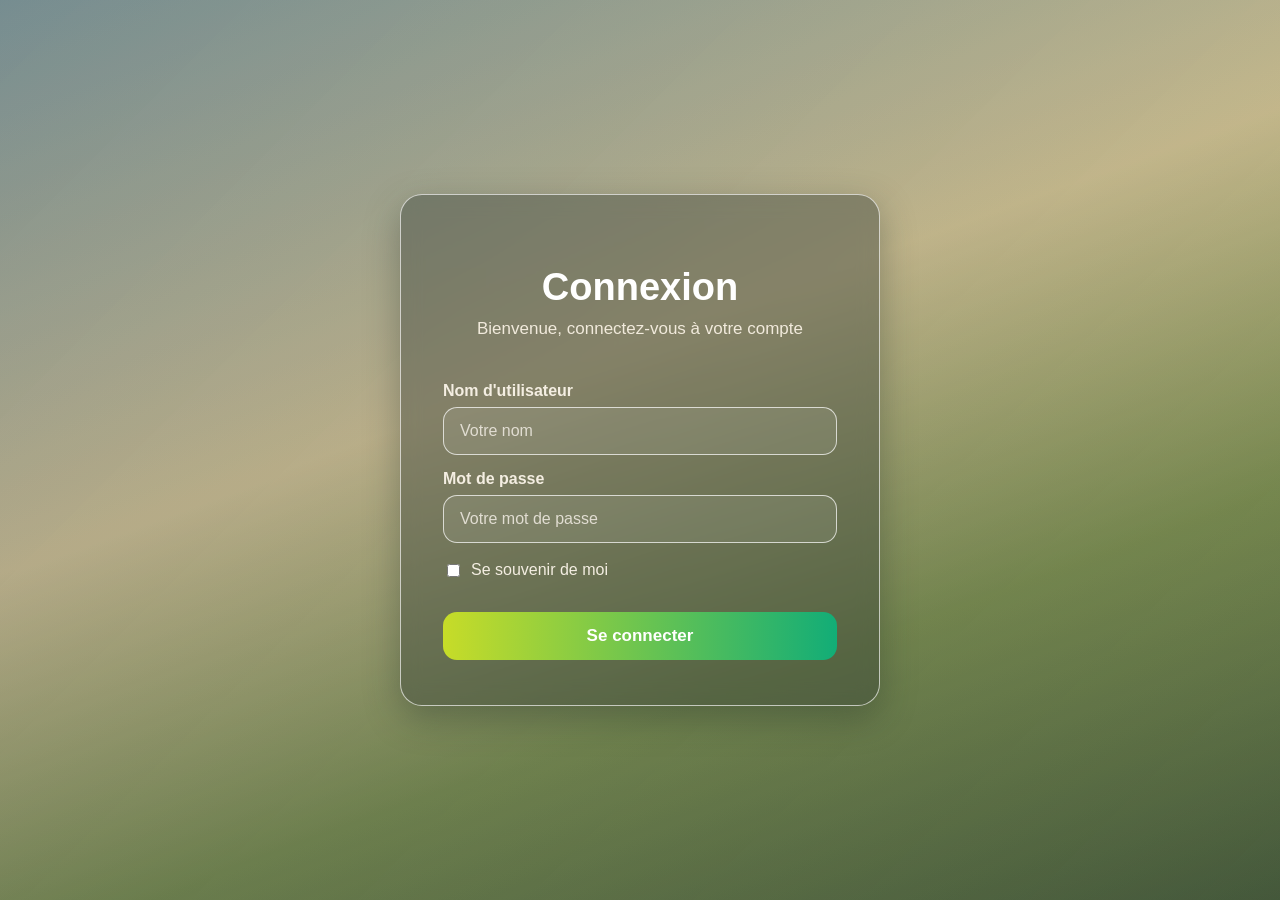
<file: index.html>
<!DOCTYPE html>
<html lang="fr">
<head>
    <meta charset="UTF-8">
    <meta name="viewport" content="width=device-width, initial-scale=1.0">
    <title>Connexion</title>
    <link rel="stylesheet" href="style.css">
</head>
<body class="page-connexion">
    <div class="boite-connexion">
        <h1>Connexion</h1>
        <p class="message-accueil">Bienvenue, connectez-vous à votre compte</p>

        <form action="dashboard.html" method="get">
            <label for="nom">Nom d'utilisateur</label>
            <input type="text" id="nom" name="nom" placeholder="Votre nom" required>

            <label for="mot-de-passe">Mot de passe</label>
            <input type="password" id="mot-de-passe" name="mot-de-passe" placeholder="Votre mot de passe" required>

            <label class="souvenir">
                <input type="checkbox" name="souvenir">
                <span>Se souvenir de moi</span>
            </label>

            <button type="submit">Se connecter</button>
        </form>

      
    </div>
</body>
</html>
</file>
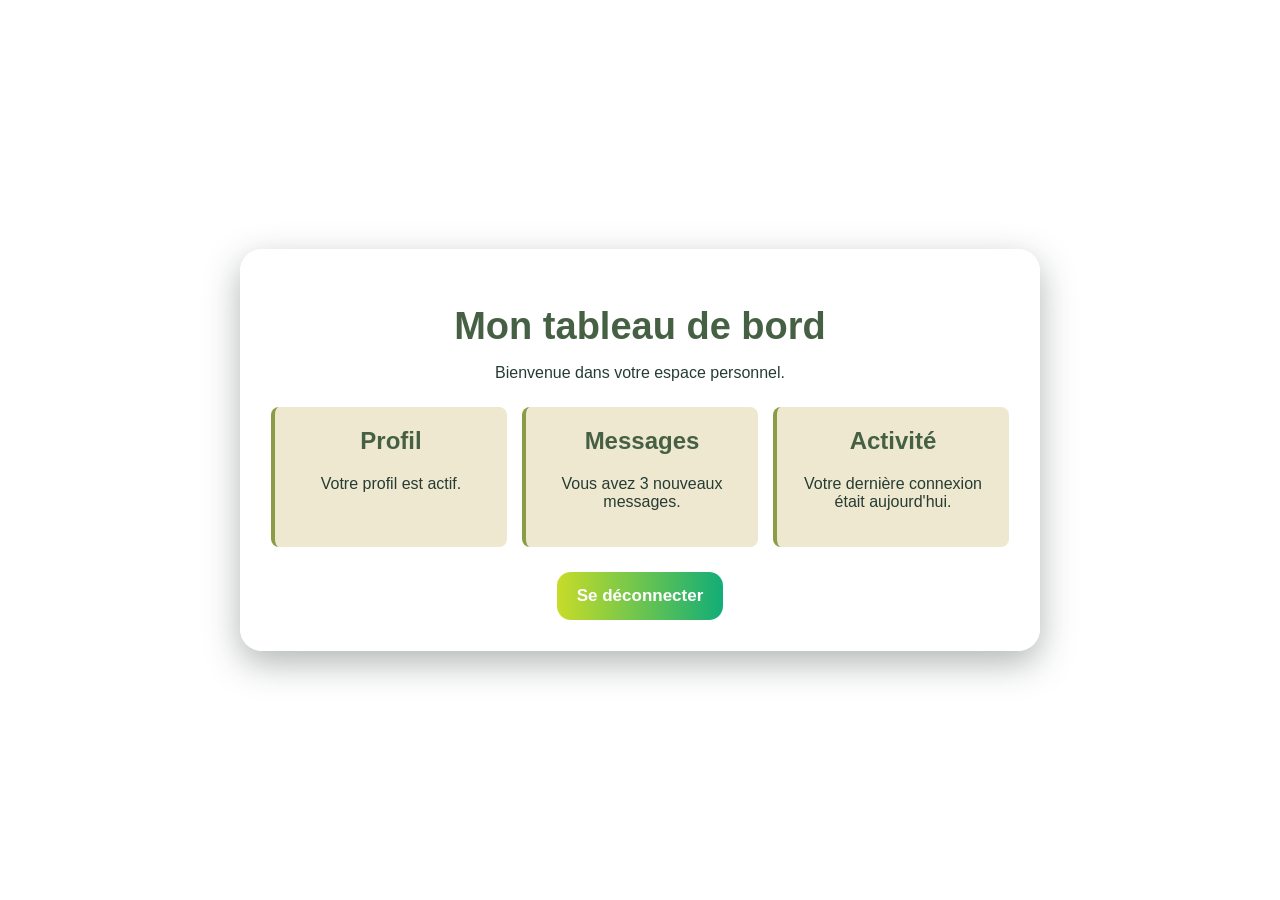
<file: dashboard.html>
<!DOCTYPE html>
<html lang="fr">
<head>
    <meta charset="UTF-8">
    <meta name="viewport" content="width=device-width, initial-scale=1.0">
    <title>Tableau de bord</title>
    <link rel="stylesheet" href="style.css">
</head>
<body>
    <div class="tableau-de-bord">
        <h1>Mon tableau de bord</h1>
        <p>Bienvenue dans votre espace personnel.</p>

        <div class="cartes">
            <div class="carte">
                <h2>Profil</h2>
                <p>Votre profil est actif.</p>
            </div>

            <div class="carte">
                <h2>Messages</h2>
                <p>Vous avez 3 nouveaux messages.</p>
            </div>

            <div class="carte">
                <h2>Activité</h2>
                <p>Votre dernière connexion était aujourd'hui.</p>
            </div>
        </div>

        <a class="bouton-retour" href="index.html">Se déconnecter</a>
    </div>
</body>
</html>
</file>
<file: style.css>
/* Style général */
* {
    box-sizing: border-box;
}

body {
    margin: 0;
    min-height: 100vh;
    display: flex;
    justify-content: center;
    align-items: center;
    padding: 20px;
    font-family: Arial, sans-serif;
    color: white;
}

/* Fond inspiré du ciel bleu-gris et des collines vertes de l'image */
.page-connexion {
    background: linear-gradient(160deg, #91a6a9 0%, #d6c19a 42%, #6b7d4c 70%, #263c33 100%);
    position: relative;
    overflow: hidden;
}

.page-connexion::before {
    content: "";
    position: fixed;
    inset: 0;
    background: linear-gradient(135deg, rgba(39, 67, 73, 0.25), rgba(190, 201, 92, 0.2));
    pointer-events: none;
}

/* Carte de connexion translucide */
.boite-connexion,
.tableau-de-bord {
    position: relative;
    z-index: 1;
    width: 90%;
    max-width: 800px;
    padding: 30px;
    background: rgba(45, 55, 52, 0.38);
    border: 1px solid rgba(255, 255, 255, 0.65);
    border-radius: 22px;
    box-shadow: 0 12px 35px rgba(31, 46, 39, 0.35);
    text-align: center;
    backdrop-filter: blur(10px);
}

.boite-connexion {
    max-width: 480px;
    padding: 45px 42px;
}

h1 {
    margin-bottom: 10px;
    color: white;
    font-size: 38px;
}

.message-accueil {
    margin-top: 0;
    color: #f1eadc;
    font-size: 17px;
}

form {
    display: flex;
    flex-direction: column;
    text-align: left;
    margin-top: 28px;
}

label {
    margin-top: 15px;
    margin-bottom: 7px;
    color: #f4eee2;
    font-weight: bold;
}

input[type="text"],
input[type="password"] {
    width: 100%;
    padding: 14px 16px;
    border: 1px solid rgba(255, 255, 255, 0.7);
    border-radius: 14px;
    outline: none;
    background: rgba(255, 255, 255, 0.08);
    color: white;
    font-size: 16px;
}

input::placeholder {
    color: #e1ddd2;
}

input[type="text"]:focus,
input[type="password"]:focus {
    border-color: #c7da45;
    box-shadow: 0 0 0 3px rgba(199, 218, 69, 0.2);
}

.souvenir {
    display: flex;
    align-items: center;
    gap: 8px;
    margin-top: 18px;
    font-weight: normal;
}

.souvenir input {
    accent-color: #b9d83b;
}

button,
.bouton-retour {
    display: inline-block;
    margin-top: 25px;
    padding: 14px 20px;
    border: none;
    border-radius: 14px;
    background: linear-gradient(90deg, #c7dc28, #12ad77);
    color: white;
    font-size: 17px;
    font-weight: bold;
    text-decoration: none;
    cursor: pointer;
    transition: transform 0.2s, box-shadow 0.2s;
}

button:hover,
.bouton-retour:hover {
    transform: translateY(-2px);
    box-shadow: 0 7px 16px rgba(12, 90, 63, 0.35);
}

.inscription {
    margin: 22px 0 0;
    color: #eee8dc;
}

.inscription a {
    color: #d7e94b;
    font-weight: bold;
}

/* Cartes du tableau de bord */
.tableau-de-bord {
    background: rgba(255, 255, 255, 0.88);
    color: #263c33;
}

.tableau-de-bord h1,
.carte h2 {
    color: #466044;
}

.cartes {
    display: flex;
    gap: 15px;
    justify-content: center;
    flex-wrap: wrap;
    margin-top: 25px;
}

.carte {
    flex: 1;
    min-width: 180px;
    padding: 20px;
    background-color: rgba(226, 213, 170, 0.55);
    border-left: 4px solid #8a9c45;
    border-radius: 8px;
}

.carte h2 {
    margin-top: 0;
}
</file>
